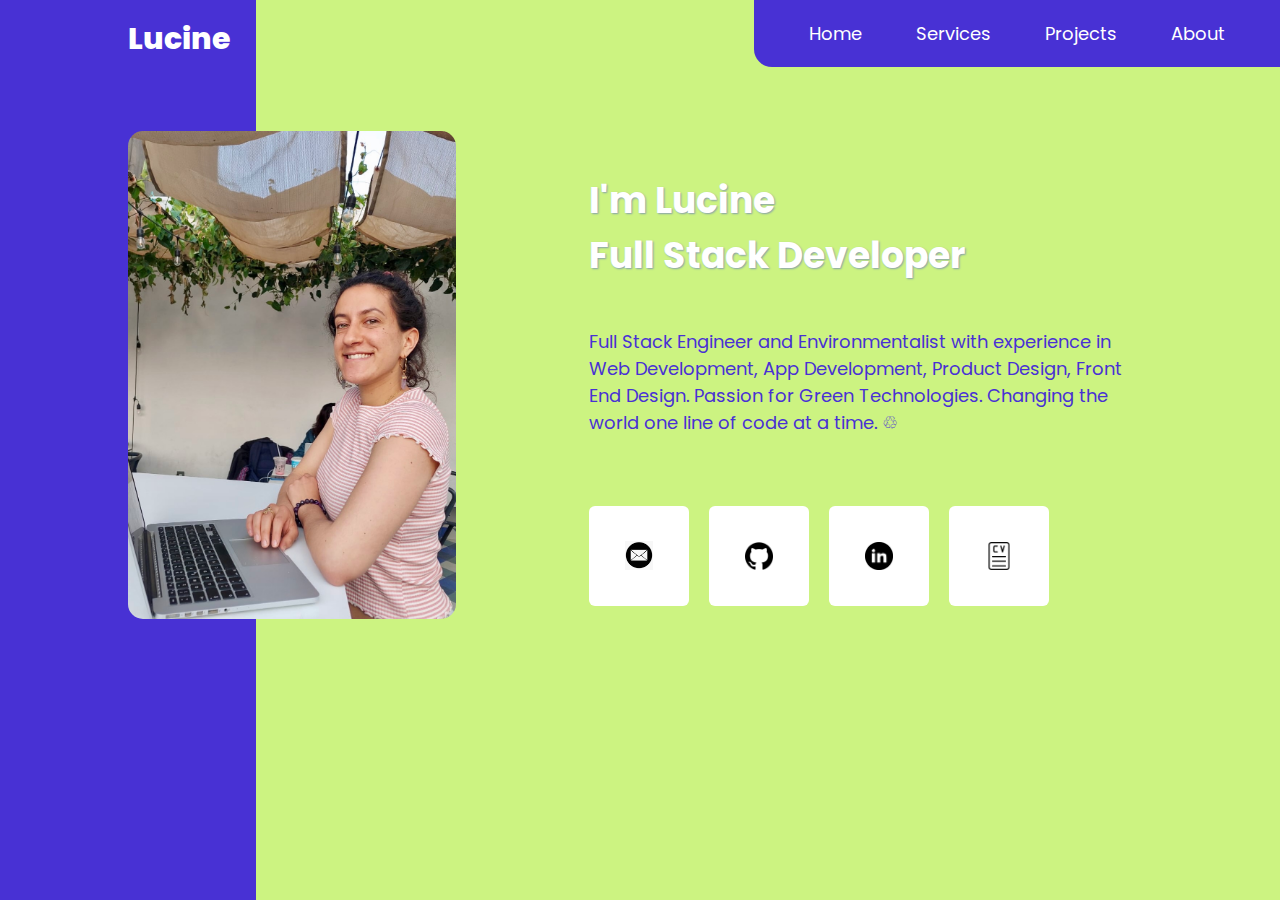
<file: index.html>
<!DOCTYPE html>
<html lang="en">
<head>
  <meta charset="UTF-8">
  <meta http-equiv="X-UA-Compatible" content="IE=edge">
  <meta name="viewport" content="width=device-width, initial-scale=1.0">
  <title>Document</title>
  <link rel="stylesheet" href="projects.css">
  <link rel="preconnect" href="https://fonts.gstatic.com">
  <link rel="preconnect" href="https://fonts.googleapis.com">
  <link rel="preconnect" href="https://fonts.gstatic.com" crossorigin>
  <link href="https://fonts.googleapis.com/css2?family=Abril+Fatface&family=Croissant+One&family=Merriweather:ital@0;1&family=Open+Sans&family=Poiret+One&family=Poppins&family=Rubik+Distressed&family=Rubik+Microbe&family=Secular+One&family=Sono&family=Staatliches&family=Sulphur+Point:wght@300&family=Suranna&family=Syne&family=Work+Sans:wght@400;500;800&display=swap" rel="stylesheet">
</head>
<body>
  <div class="header">
    <nav>
      <a href="" class="logo">Lucine</a>
      <div class="nav-links">
        <ul>
          <li><a href="index.html">Home</a></li>
          <li><a href="services.html">Services</a></li>
          <li><a href="projects.html">Projects</a></li>
          <li><a href="about.html">About</a></li>
        </ul>
      </div>
    </nav>
    <div class="left-sidebar"></div>
    <div class="row">
      <div class="left-col">
        <img src="images/lucine.jpeg">
      </div>
      <div class="right-col">
        <h1 style="font-size: 36px; text-shadow: 1px 1px 2px rgba(0, 0, 255, 0.349);">I'm Lucine <br>Full Stack Developer</h1>
        <br>
        <p>Full Stack Engineer and Environmentalist with experience in Web Development, App Development, Product Design, Front End Design.
          Passion for Green Technologies. Changing the world one line of code at a time. ♲</p>

        <div class="social-media">
          <div class="icon">
            <img src="images/email.png">
            <a href="mailto: lucinejaff@gmail.com">
              <img src="images/link.png">
            </a>
          </div>
          <div class="icon">
            <img src="images/githubz.png">
            <a href="https://github.com/LucineJaff">
              <img src="images/link.png">
            </a>
          </div>
          <div class="icon">
            <img src="images/linkedin.png">
            <a href="https://www.linkedin.com/in/lucine-jaff-4b2584217/">
              <img src="images/link.png">
            </a>
          </div>
          <div class="icon">
            <img src="images/cv.png">
            <a href="static/lucinecurriculum.pdf">
              <img src="images/link.png">
            </a>
          </div>
        </div>
      </div>
    </div>
  </div>
</body>
</html>
</file>
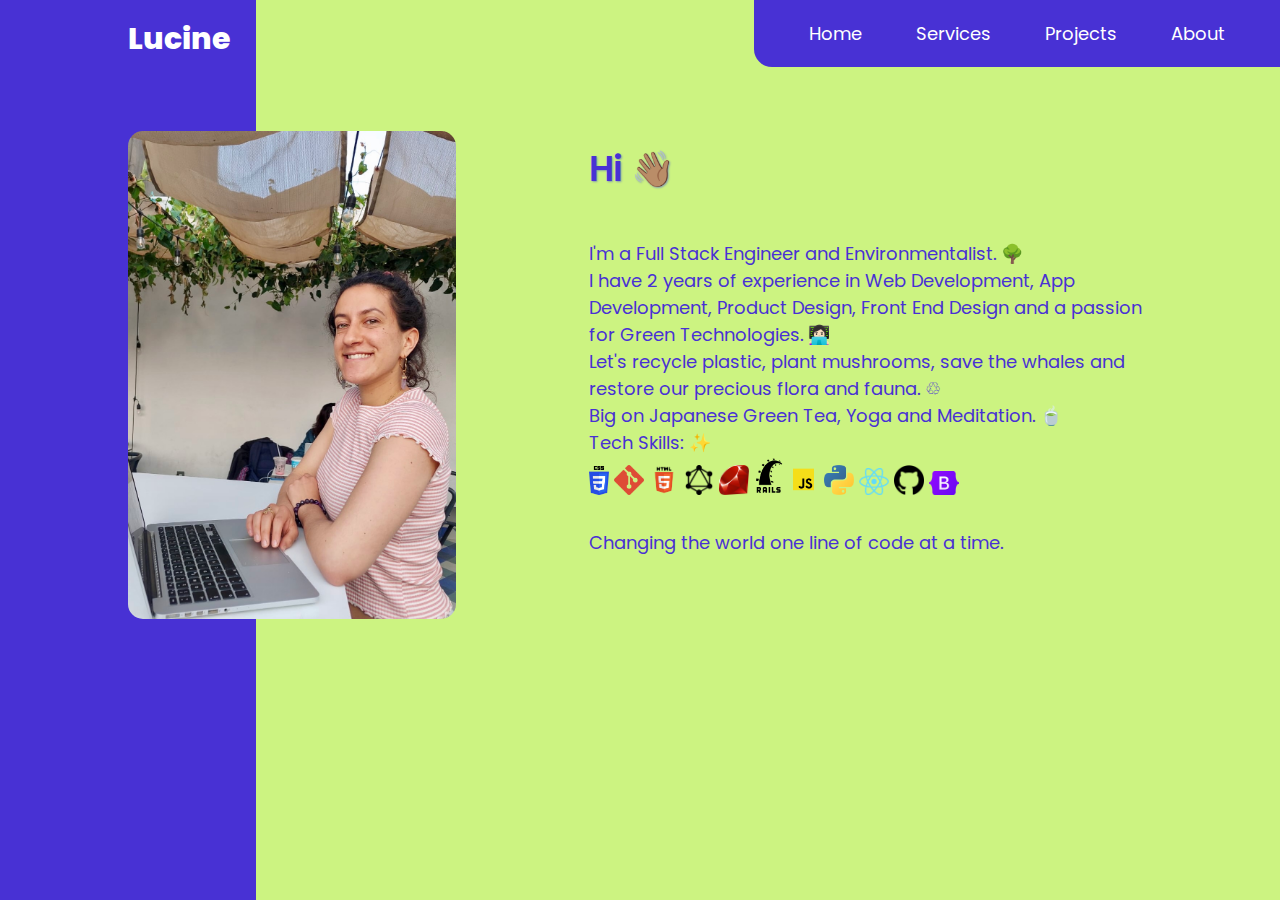
<file: about.html>
<!DOCTYPE html>
<html lang="en">
<head>
  <meta charset="UTF-8">
  <meta http-equiv="X-UA-Compatible" content="IE=edge">
  <meta name="viewport" content="width=device-width, initial-scale=1.0">
  <title>Document</title>
  <link rel="stylesheet" href="about.css">
  <link rel="preconnect" href="https://fonts.gstatic.com">
  <link rel="preconnect" href="https://fonts.googleapis.com">
  <link rel="preconnect" href="https://fonts.gstatic.com" crossorigin>
  <link href="https://fonts.googleapis.com/css2?family=Abril+Fatface&family=Croissant+One&family=Merriweather:ital@0;1&family=Open+Sans&family=Poiret+One&family=Poppins&family=Rubik+Distressed&family=Rubik+Microbe&family=Secular+One&family=Sono&family=Staatliches&family=Sulphur+Point:wght@300&family=Suranna&family=Syne&family=Work+Sans:wght@400;500;800&display=swap" rel="stylesheet">
</head>
<body>
  <div class="header">
    <nav>
      <a href="" class="logo">Lucine</a>
      <div class="nav-links">
        <ul>
          <li><a href="index.html">Home</a></li>
          <li><a href="services.html">Services</a></li>
          <li><a href="projects.html">Projects</a></li>
          <li><a href="about.html">About</a></li>
        </ul>
      </div>
    </nav>
    <div class="left-sidebar"></div>
    <div class="row">
      <div class="left-col">
        <img src="images/lucine.jpeg">
      </div>
      <div class="right-col">
        <h2>Hi 👋🏽</h2>
        <br>
        <p>I'm a Full Stack Engineer and Environmentalist. 🌳 <br>I have 2 years of experience in Web Development, App Development, Product Design, Front End Design and a passion for Green Technologies. 👩🏻‍💻 <br>
          Let's recycle plastic, plant mushrooms, save the whales and restore our precious flora and fauna. ♲ <br>
          Big on Japanese Green Tea, Yoga and Meditation. 🍵 <br>
          Tech Skills: ✨ <br>
          <img src="images/css.png" style="width: 20px">
          <img src="images/git.png" style="width: 30px">
          <img src="images/html.png" style="width: 30px">
          <img src="images/graphql.png" style="width: 30px">
          <img src="images/ruby.png" style="width: 30px">
          <img src="images/rails.png" style="width: 30px">
          <img src="images/javascript.png" style="width: 30px">
          <img src="images/python.png" style="width: 30px">
          <img src="images/react.png" style="width: 30px">
          <img src="images/githubz.png" style="width: 30px">
          <img src="images/bootstrap.png" style="width: 30px">
          <br><br>
          Changing the world one line of code at a time.</p>
        </div>
      </div>
    </div>
  </div>
</body>
</html>
</file>
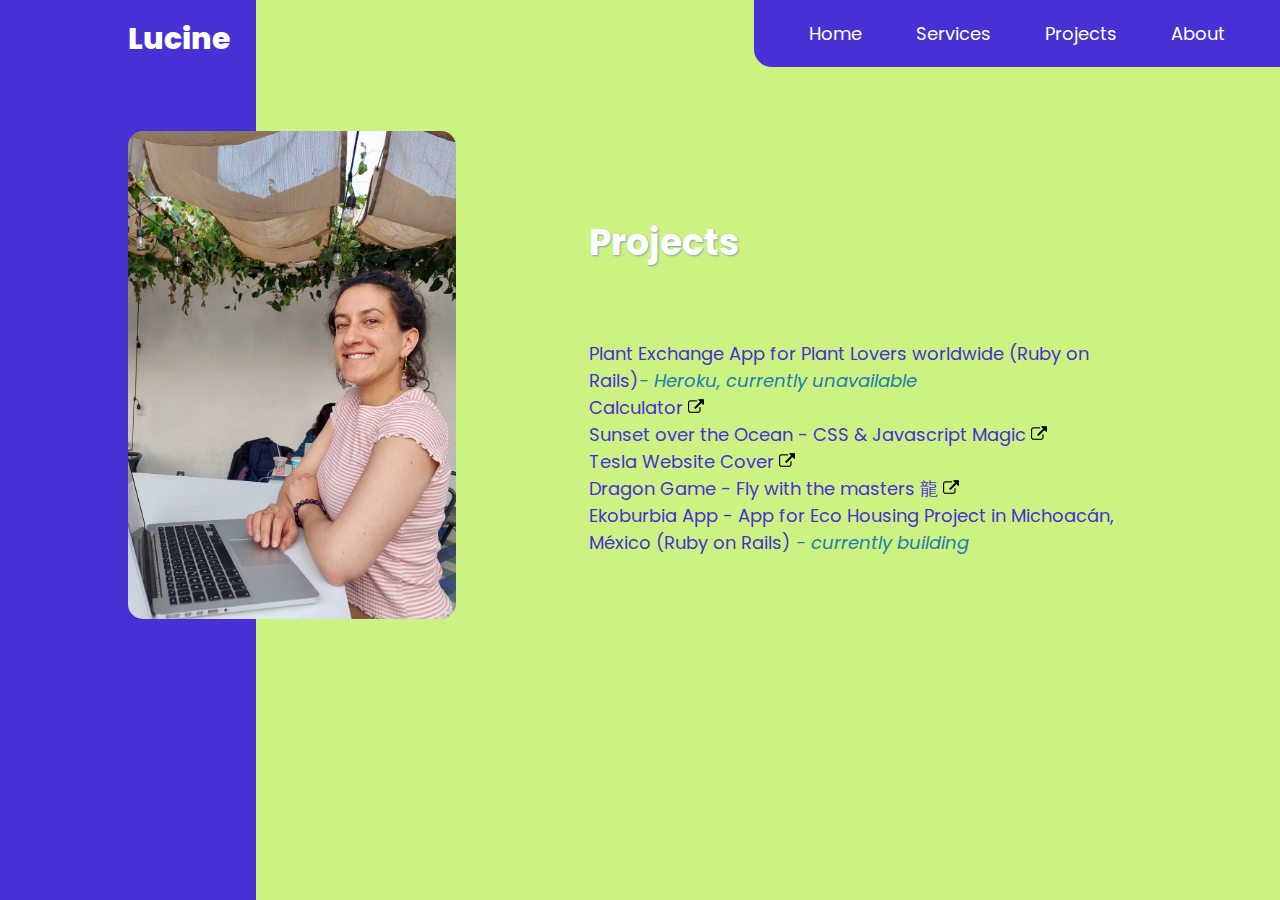
<file: projects.html>
<!DOCTYPE html>
<html lang="en">
<head>
  <meta charset="UTF-8">
  <meta http-equiv="X-UA-Compatible" content="IE=edge">
  <meta name="viewport" content="width=device-width, initial-scale=1.0">
  <title>Document</title>
  <link rel="stylesheet" href="style.css">
  <link rel="preconnect" href="https://fonts.gstatic.com">
  <link rel="preconnect" href="https://fonts.googleapis.com">
  <link rel="preconnect" href="https://fonts.gstatic.com" crossorigin>
  <link href="https://fonts.googleapis.com/css2?family=Abril+Fatface&family=Croissant+One&family=Merriweather:ital@0;1&family=Open+Sans&family=Poiret+One&family=Poppins&family=Rubik+Distressed&family=Rubik+Microbe&family=Secular+One&family=Sono&family=Staatliches&family=Sulphur+Point:wght@300&family=Suranna&family=Syne&family=Work+Sans:wght@400;500;800&display=swap" rel="stylesheet">
</head>
<body>

  <div class="header">
    <nav>
      <a href="" class="logo">Lucine</a>
      <div class="nav-links">
        <ul>
          <li><a href="index.html">Home</a></li>
          <li><a href="services.html">Services</a></li>
          <li><a href="projects.html">Projects</a></li>
          <li><a href="about.html">About</a></li>
        </ul>
      </div>
    </nav>
    <div class="left-sidebar"></div>
    <div class="row">
      <div class="left-col">
        <img src="images/lucine.jpeg">
      </div>
      <div class="right-col">
        <h2 style="font-size: 36px; text-shadow: 1px 1px 2px rgba(0, 0, 255, 0.349);">Projects</h2>
        <br>
        <br>
          <p>Plant Exchange App for Plant Lovers worldwide (Ruby on Rails)<em style="color:rgb(32, 124, 178)">- Heroku, currently unavailable</em>
          <br>Calculator <a href="https://lucinejaff.github.io/portfolioproject/"><img src="images/link.png" style="width: 16px;"></a>
          <br>Sunset over the Ocean - CSS & Javascript Magic <a href="https://lucinejaff.github.io/cssocean/"><img src="images/link.png" style="width: 16px;"></a>
          <br>Tesla Website Cover <a href="https://lucinejaff.github.io/tesla/"><img src="images/link.png" style="width: 16px;"></a>
          <br>Dragon Game - Fly with the masters ⿓  <a href="https://hardcore-kare-2ea6cd.netlify.app"><img src="images/link.png" style="width: 16px;"></a>
          <br>Ekoburbia App - App for Eco Housing Project in Michoacán, México (Ruby on Rails) <em style="color:rgb(32, 124, 178)">- currently building</em></p>
        </div>
      </div>
    </div>
  </div>
</body>
</html>
</file>
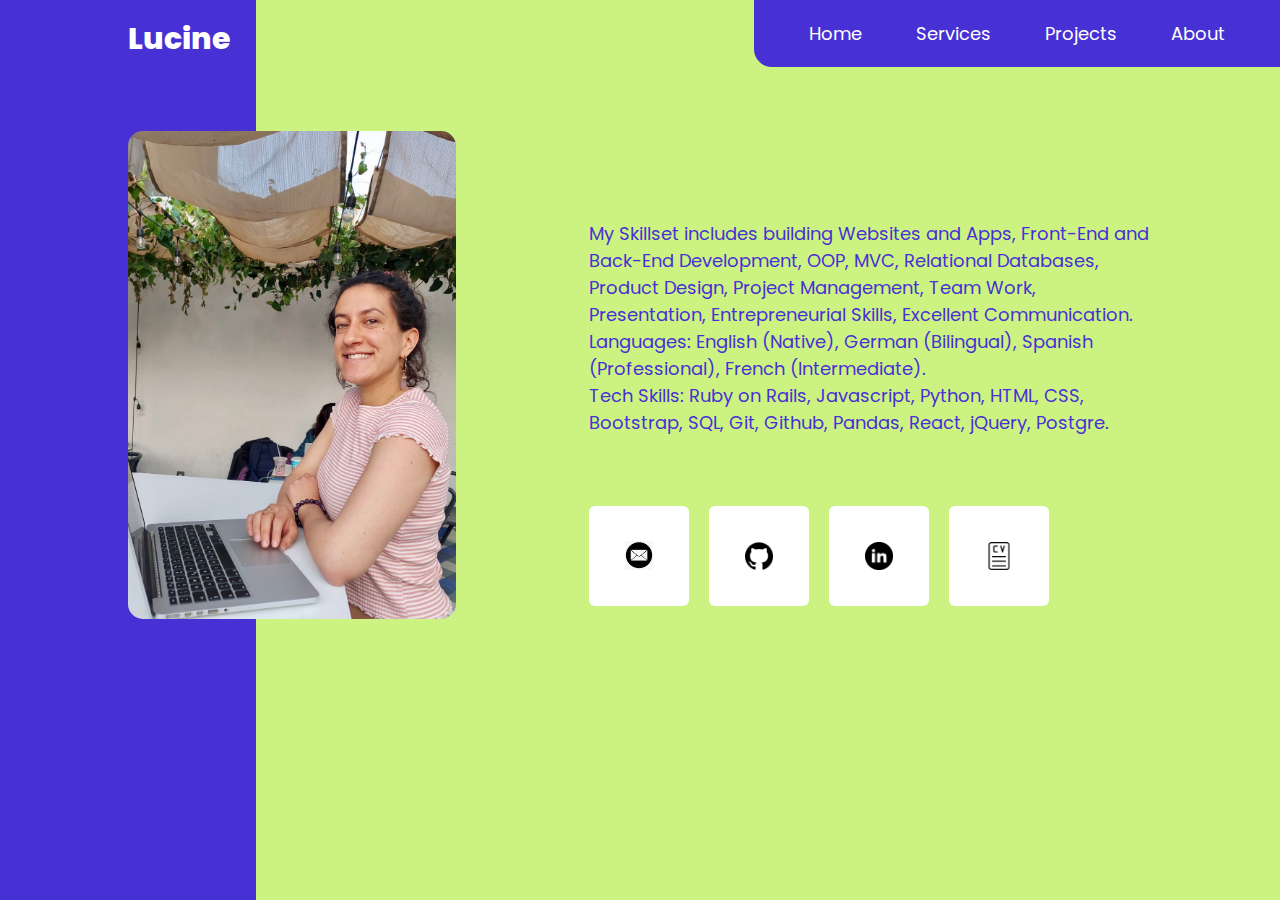
<file: services.html>
<!DOCTYPE html>
<html lang="en">
<head>
  <meta charset="UTF-8">
  <meta http-equiv="X-UA-Compatible" content="IE=edge">
  <meta name="viewport" content="width=device-width, initial-scale=1.0">
  <title>Document</title>
  <link rel="stylesheet" href="services.css">
  <link rel="preconnect" href="https://fonts.gstatic.com">
  <link rel="preconnect" href="https://fonts.googleapis.com">
  <link rel="preconnect" href="https://fonts.gstatic.com" crossorigin>
  <link href="https://fonts.googleapis.com/css2?family=Abril+Fatface&family=Croissant+One&family=Merriweather:ital@0;1&family=Open+Sans&family=Poiret+One&family=Poppins&family=Rubik+Distressed&family=Rubik+Microbe&family=Secular+One&family=Sono&family=Staatliches&family=Sulphur+Point:wght@300&family=Suranna&family=Syne&family=Work+Sans:wght@400;500;800&display=swap" rel="stylesheet">
</head>
<body>

  <div class="header">
    <nav>
      <a href="" class="logo">Lucine</a>
      <div class="nav-links">
        <ul>
          <li><a href="index.html">Home</a></li>
          <li><a href="services.html">Services</a></li>
          <li><a href="projects.html">Projects</a></li>
          <li><a href="about.html">About</a></li>
        </ul>
      </div>
    </nav>
    <div class="left-sidebar"></div>
    <div class="row">
      <div class="left-col">
        <img src="images/lucine.jpeg">
      </div>
      <div class="right-col">
        <p>My Skillset includes building Websites and Apps, Front-End and Back-End Development, OOP, MVC, Relational Databases, Product Design, Project Management, Team Work, Presentation, Entrepreneurial Skills, Excellent Communication. <br> Languages: English (Native), German (Bilingual), Spanish (Professional), French (Intermediate). <br> Tech Skills: Ruby on Rails, Javascript, Python, HTML, CSS, Bootstrap, SQL, Git, Github, Pandas, React, jQuery, Postgre.</p>
        <div class="social-media">
          <div class="icon">
            <img src="images/email.png">
            <a href="mailto: lucinejaff@gmail.com">
              <img src="images/link.png">
            </a>
          </div>
          <div class="icon">
            <img src="images/githubz.png">
            <a href="https://github.com/LucineJaff">
              <img src="images/link.png">
            </a>
          </div>
          <div class="icon">
            <img src="images/linkedin.png">
            <a href="https://www.linkedin.com/in/lucine-jaff-4b2584217/">
              <img src="images/link.png">
            </a>
          </div>
          <div class="icon">
            <img src="images/cv.png">
            <a href="static/lucinecurriculum.pdf">
              <img src="images/link.png">
            </a>
          </div>
        </div>
      </div>
    </div>
  </div>
</body>
</html>
</file>
<file: projects.css>
* {
  margin: 0;
  padding: 0;
  font-family: 'Poppins', sans-serif;
}

.header {
  min-height: 100vh;
  width: 100%;
  background: #CCF381;
  color: #fff;
  position: relative;
}

nav {
  display: flex;
  justify-content: space-between;
  align-items: center;
  position: relative;
  z-index: 1;
}

.logo {
  text-decoration: none;
  color: #fff;
  font-size: 30px;
  font-weight: 800;
  padding-top: 10px;
  padding-left: 10%;
}

.nav-links {
  text-align: right;
  background: #4831D4;
  padding: 10px 30px;
  border-bottom-left-radius: 18px;
}

.nav-links ul li {
  list-style: none;
  display: inline-block;
  padding: 10px 25px;
}

.nav-links ul li a {
  color: #fff;
  text-decoration: none;
  font-size: 18px;
}

.left-sidebar {
  width: 20%;
  height: 100%;
  position: absolute;
  left: 0;
  top: 0;
  background: #4831D4;
}

.row {
  padding: 0 10%;
  display: flex;
  align-items: flex-end;
  justify-content: space-between;
  position: relative;
  margin-top: 5%;
}

.left-col {
  flex-basis: 40%;
}

.right-col {
  flex-basis: 55%;
}

.left-col img {
  width: 80%;
  cursor: pointer;
  border-radius: 15px;
  filter: grayscale(0);
  transition: filter 1s;
}

.left-col img:hover {
  filter: grayscale(1);
}

.right-col p {
  color: #4831D4 !important;
  margin: 20px 0 70px;
  font-size: 18px;
}

.social-media {
  display: flex;
  margin-top: 30px;
}

.icon {
  width: 100px;
  height: 100px;
  background: #fff;
  display: flex;
  align-items: center;
  justify-content: center;
  position: relative;
  margin-right: 20px;
  margin-bottom: 20px;
  border-radius: 6px;
  overflow: hidden;
  transition: transform 0.5s;
}

.icon img {
  width: 28px;
}

.icon a {
  position: absolute;
  border-radius: 6px;
  top: 0;
  left: 0;
  width: 100%;
  height: 100%;
  background: #4831D4;
  display: flex;
  align-items: center;
  justify-content: center;
  opacity: 0;
  transition: 0.5s;
}

.icon a:hover {
  opacity: 1;
}

.icon:hover {
  transform: translateY(-5px);
}
</file>
<file: about.css>
* {
  margin: 0;
  padding: 0;
  font-family: 'Poppins', sans-serif;
}

.header {
  min-height: 100vh;
  width: 100%;
  background: #CCF381;
  color: #fff;
  position: relative;
}

nav {
  display: flex;
  justify-content: space-between;
  align-items: center;
  position: relative;
  z-index: 1;
}

.logo {
  text-decoration: none;
  color: #fff;
  font-size: 30px;
  font-weight: 800;
  padding-top: 10px;
  padding-left: 10%;
}

.nav-links {
  text-align: right;
  background: #4831D4;
  padding: 10px 30px;
  border-bottom-left-radius: 18px;
}

.nav-links ul li {
  list-style: none;
  display: inline-block;
  padding: 10px 25px;
}

.nav-links ul li a {
  color: #fff;
  text-decoration: none;
  font-size: 18px;
}

.left-sidebar {
  width: 20%;
  height: 100%;
  position: absolute;
  left: 0;
  top: 0;
  background: #4831D4;
}

.row {
  padding: 0 10%;
  display: flex;
  align-items: flex-end;
  justify-content: space-between;
  position: relative;
  margin-top: 5%;
}

.left-col {
  flex-basis: 40%;
}

.right-col {
  flex-basis: 55%;
}

.left-col img {
  width: 80%;
  cursor: pointer;
  border-radius: 15px;
  filter: grayscale(0);
  transition: filter 1s;
}

.left-col img:hover {
  filter: grayscale(1);
}

.right-col h2 {
  font-size: 35px;
  color: #4831D4;
  font-weight: 600;
  text-shadow: 1px 1px 2px rgba(0, 0, 255, 0.349);
}

.right-col p {
  color: #4831D4;
  margin: 20px 0 70px;
  font-size: 18px;
}

.social-media {
  display: flex;
  margin-top: 30px;
}

.icon {
  width: 100px;
  height: 100px;
  background: #fff;
  display: flex;
  align-items: center;
  justify-content: center;
  position: relative;
  margin-right: 20px;
  margin-bottom: 20px;
  border-radius: 6px;
  overflow: hidden;
  transition: transform 0.5s;

}

.icon img {
  width: 28px;
}

.icon a {
  position: absolute;
  border-radius: 6px;
  top: 0;
  left: 0;
  width: 100%;
  height: 100%;
  background: #4831D4;
  display: flex;
  align-items: center;
  justify-content: center;
  opacity: 0;
  transition: 0.5s;
}

.icon a:hover {
  opacity: 1;
}

.icon:hover {
  transform: translateY(-5px);
}
</file>
<file: style.css>
* {
  margin: 0;
  padding: 0;
  font-family: 'Poppins', sans-serif;
}

.header {
  min-height: 100vh;
  width: 100%;
  background: #CCF381;
  color: #fff;
  position: relative;
}

nav {
  display: flex;
  justify-content: space-between;
  align-items: center;
  position: relative;
  z-index: 1;
}

.logo {
  text-decoration: none;
  color: #fff;
  font-size: 30px;
  font-weight: 800;
  padding-top: 10px;
  padding-left: 10%;
}

.nav-links {
  text-align: right;
  background: #4831D4;
  padding: 10px 30px;
  border-bottom-left-radius: 18px;
}

.nav-links ul li {
  list-style: none;
  display: inline-block;
  padding: 10px 25px;
}

.nav-links ul li a {
  color: #fff;
  text-decoration: none;
  font-size: 18px;
}

.left-sidebar {
  width: 20%;
  height: 100%;
  position: absolute;
  left: 0;
  top: 0;
  background: #4831D4;
}

.row {
  padding: 0 10%;
  display: flex;
  align-items: flex-end;
  justify-content: space-between;
  position: relative;
  margin-top: 5%;
}

.left-col {
  flex-basis: 40%;
}

.right-col {
  flex-basis: 55%;
}

.left-col img {
  width: 80%;
  cursor: pointer;
  border-radius: 15px;
  filter: grayscale(0);
  transition: filter 1s;
}

.left-col img:hover {
  filter: grayscale(1);
}

.right-col h1 {
  font-size: 45px;
  font-weight: 600;
  text-shadow: 1px 1px 2px rgba(0, 0, 255, 0.349);
}

.right-col p {
  color: #4831D4;
  margin: 20px 0 70px;
  font-size: 18px;
}

.social-media {
  display: flex;
  margin-top: 30px;
}

.icon {
  width: 100px;
  height: 100px;
  background: #fff;
  display: flex;
  align-items: center;
  justify-content: center;
  position: relative;
  margin-right: 20px;
  margin-bottom: 20px;
  border-radius: 6px;
  overflow: hidden;
  transition: transform 0.5s;
}

.icon img {
  width: 28px;
}

.icon a {
  position: absolute;
  border-radius: 6px;
  top: 0;
  left: 0;
  width: 100%;
  height: 100%;
  background: #4831D4;
  display: flex;
  align-items: center;
  justify-content: center;
  opacity: 0;
  transition: 0.5s;
}

.icon a:hover {
  opacity: 1;
}

.icon:hover {
  transform: translateY(-5px);
}
</file>
<file: services.css>
* {
  margin: 0;
  padding: 0;
  font-family: 'Poppins', sans-serif;
}

.header {
  min-height: 100vh;
  width: 100%;
  background: #CCF381;
  color: #fff;
  position: relative;
}

nav {
  display: flex;
  justify-content: space-between;
  align-items: center;
  position: relative;
  z-index: 1;
}

.logo {
  text-decoration: none;
  color: #fff;
  font-size: 30px;
  font-weight: 800;
  padding-top: 10px;
  padding-left: 10%;
}

.nav-links {
  text-align: right;
  background: #4831D4;
  padding: 10px 30px;
  border-bottom-left-radius: 18px;
}

.nav-links ul li {
  list-style: none;
  display: inline-block;
  padding: 10px 25px;
}

.nav-links ul li a {
  color: #fff;
  text-decoration: none;
  font-size: 18px;
}

.left-sidebar {
  width: 20%;
  height: 100%;
  position: absolute;
  left: 0;
  top: 0;
  background: #4831D4;
}

.row {
  padding: 0 10%;
  display: flex;
  align-items: flex-end;
  justify-content: space-between;
  position: relative;
  margin-top: 5%;
}

.left-col {
  flex-basis: 40%;
}

.right-col {
  flex-basis: 55%;
}

.left-col img {
  width: 80%;
  cursor: pointer;
  border-radius: 15px;
  filter: grayscale(0);
  transition: filter 1s;
}

.left-col img:hover {
  filter: grayscale(1);
}

.right-col h1 {
  font-size: 45px;
  font-weight: 600;
  text-shadow: 1px 1px 2px rgba(0, 0, 255, 0.349);
}

.right-col p {
  color: #4831D4;
  margin: 20px 0 70px;
  font-size: 18px;
}

.social-media {
  display: flex;
  margin-top: 30px;
}

.icon {
  width: 100px;
  height: 100px;
  background: #fff;
  display: flex;
  align-items: center;
  justify-content: center;
  position: relative;
  margin-right: 20px;
  margin-bottom: 20px;
  border-radius: 6px;
  overflow: hidden;
  transition: transform 0.5s;

}

.icon img {
  width: 28px;
}

.icon a {
  position: absolute;
  border-radius: 6px;
  top: 0;
  left: 0;
  width: 100%;
  height: 100%;
  background: #4831D4;
  display: flex;
  align-items: center;
  justify-content: center;
  opacity: 0;
  transition: 0.5s;
}

.icon a:hover {
  opacity: 1;
}

.icon:hover {
  transform: translateY(-5px);
}
</file>
